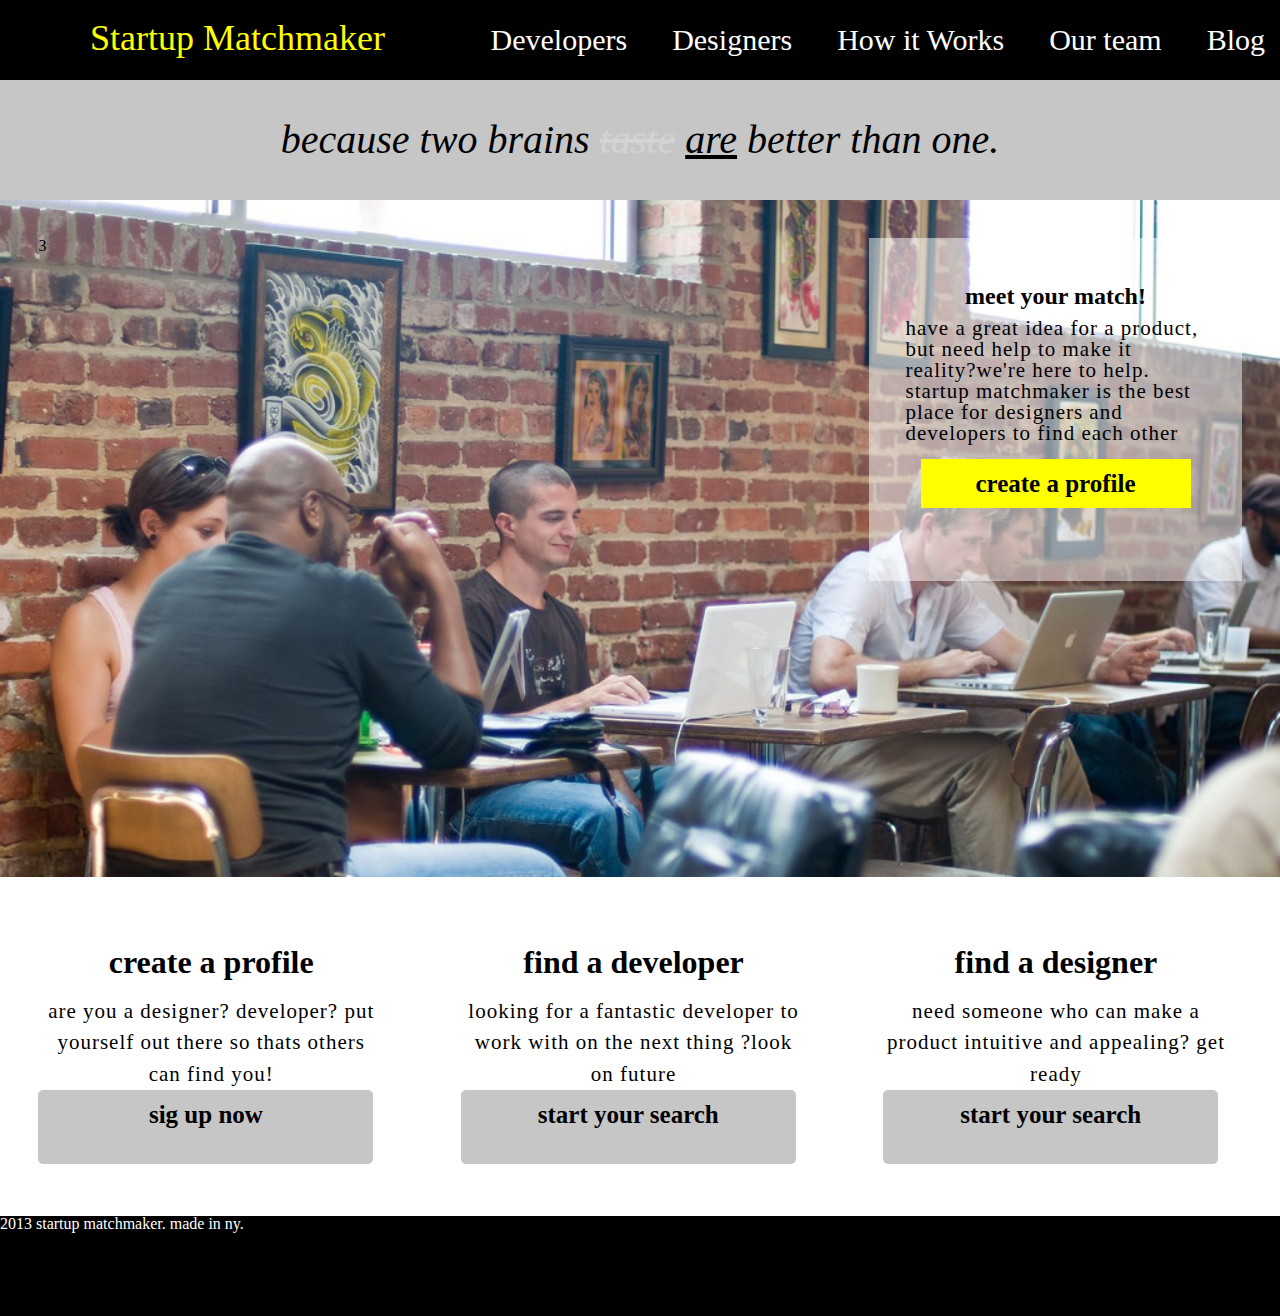
<file: class-06/html/hm6.html>
<!DOCTYPE html>
<html>
<head>

    	<meta charset="utf-8">
    	<meta name="description" content="Your description goes here">
    	<meta name="keywords" content="one, two, three">

	<title>startup matchmaker</title>
	<link rel="stylesheet" type="text/css" href="../css/hm6.css">
	<link rel="stylesheet" type="text/css" href="../css/reset.css">
	<link href="http://fonts.googleapis.com/css?family=Source+Sans+Pro:400,700|Oswald:700|Merriweather:700,700italic" rel="stylesheet" type="text/css">
</head>
         <body>

              <header>
                  
                    
         	
                      

            
             <nav>
             <a class="logo" href="#">Startup Matchmaker</a>
             	  <ul>
             	  	  <li> <strong><a class="hyperlink" href="#">Blog</a> </strong></li>
             	  	  <li> <strong><a class="hyperlink" href="#">Our team</a></strong></li>
             	  	  <li><a class="hyperlink" href="#">How it Works</a></li>
             	  	  <li><a class="hyperlink" href="#">Designers</a></li>
             	  	  <li> <a class="hyperlink" href="#">Developers</a></li>

             	  </ul>
             </nav>         

	
</header>
             
             <p class="tagline">
             because two brains
             <del>taste</del>
             <span>are</span>
                 better than one.
             </p>
             
    <section class="banner"> 
           <div class="wrapper">
            <div class="box">
                 <h2>meet your match!</h2>
                      <p>have a great idea for a product, but need help to make it reality?we're here to help. startup matchmaker is the best place for designers and developers to find each other </p>
        <a class="button" href="#">create a profile</a>  
            </div>
            </div>
            3
 </section>        
             
             
             
             
        <div class="wrapper">
            <section class="columns">
                <section class="column">
                    
                    <h3>create a profile</h3>
                    <p>are you a designer? developer? put yourself out there so thats others can find you! </p>
                    
                    <a class="button" href="#">sig up now</a>
</section>
                
                
        <section class="column">
            
            <h3>find a developer</h3>
             <p>looking for a fantastic developer to work with on the next thing ?look on future</p>
            <a class="button" href="#">start your search</a>
                </section>
            <section class="column">
                
                <h3>find a designer</h3>
                <p>need someone who can make a product intuitive and appealing? get ready</p>
                
                <a class="button" href="#">start your search</a>
                </section>    
            </section>
             
             </div>
             
    <footer>
        <div class="end">

            <h1> 2013 startup matchmaker. made in ny.</h1>
        </div>
             </footer>    

</body>
</html>
</file>
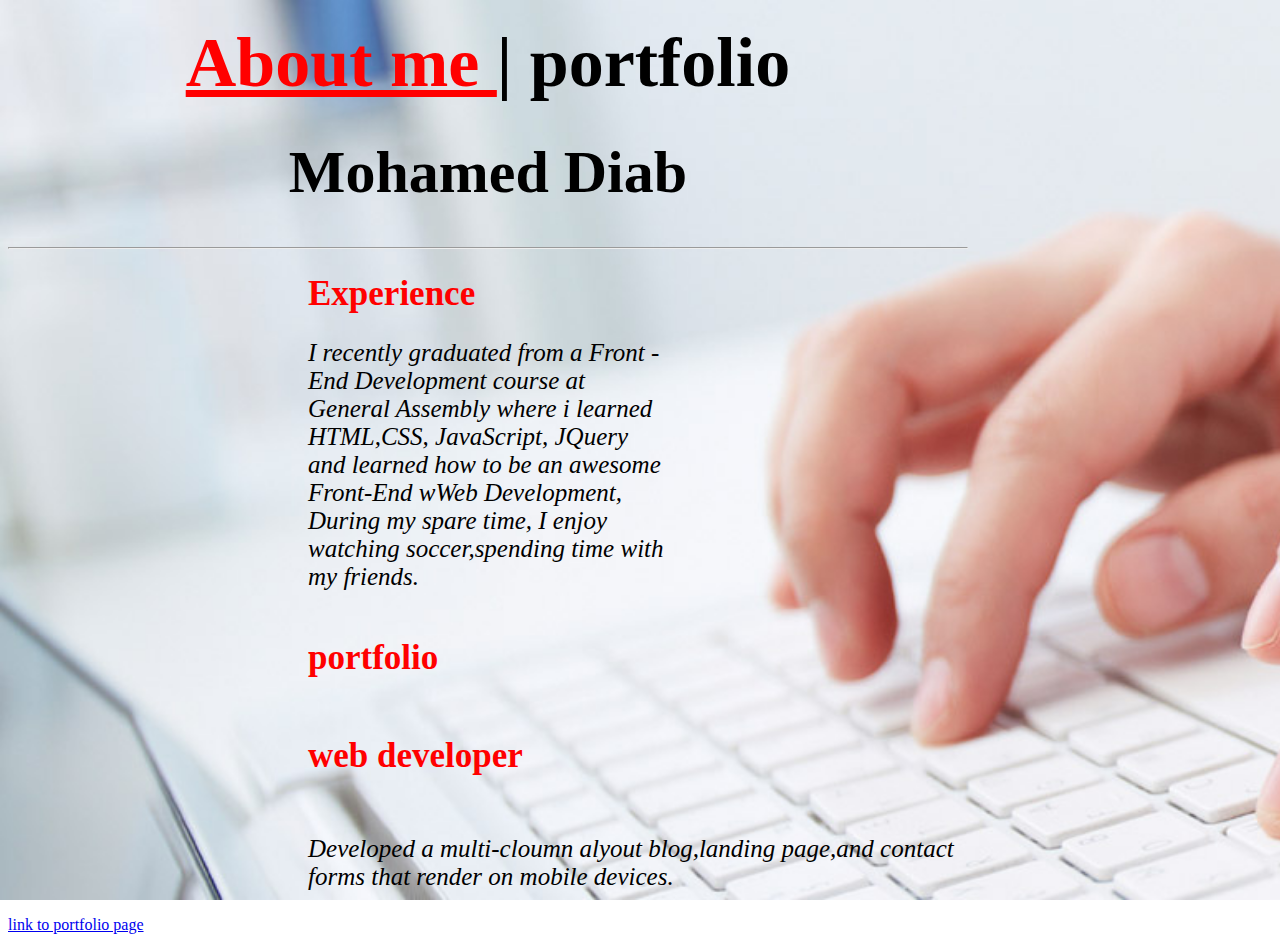
<file: Week_1_homework/about me/html/aboutme.html>
<!doctype <!DOCTYPE html>
<html>
<head>
	<title>About me</title>
	<link rel="stylesheet" type="text/css" href="../css/aboutme.css">
	<link href='https://fonts.googleapis.com/css?family=Oswald' rel='stylesheet' type='text/css'>
	<link href='https://fonts.googleapis.com/css?family=Josefin+Sans' rel='stylesheet' type='text/css'>
</head>
<body background="../images/software_dev.jpg">

<header>
<h3> <span> About me </span> | portfolio 
 </h3>
<h1>Mohamed Diab</h1>
<hr>



</header>
<div class="exp">

	<h2>Experience</h2>
	<p>
		I recently graduated from a Front -End Development course at General Assembly where i learned HTML,CSS, JavaScript, JQuery and learned how to be an awesome Front-End wWeb Development, During my spare time, I enjoy watching soccer,spending time with my friends.
	</p>
	</div>
	
	<h4>portfolio</h4>
	<p></p>

		<h5>  web developer</h5>

	<div class="web">

		

		<p>Developed a multi-cloumn alyout blog,landing page,and contact forms that render on mobile devices.</p>

		

	
	</div>

<a href="portfolio.html">link to portfolio page</a>

</body>
</html>
</file>
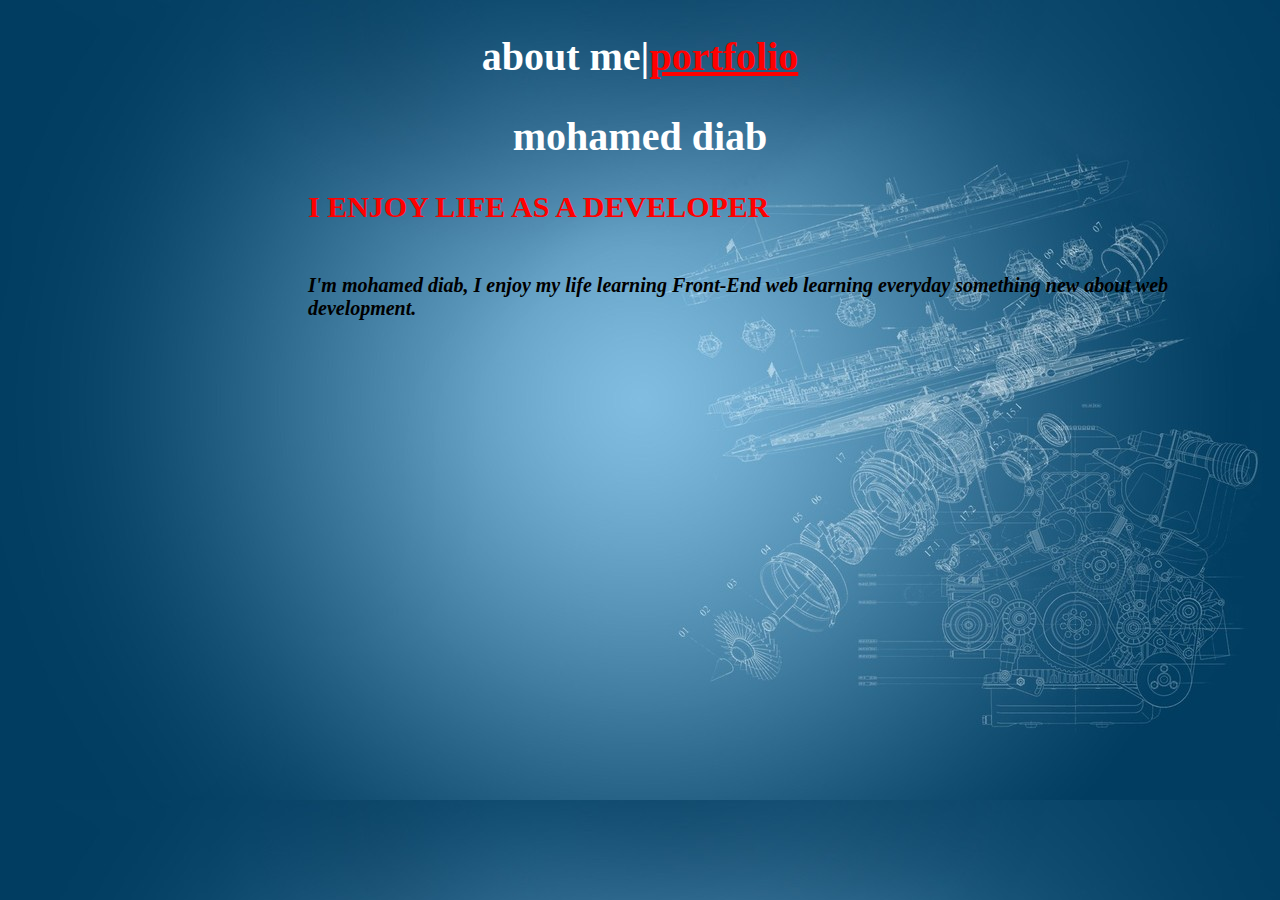
<file: Week_1_homework/about me/html/portfolio.html>
<!DOCTYPE html>
<html>
<head>
	<title>portfoli</title>
	<link rel="stylesheet" type="text/css" href="../css/portfolio.css">
</head>

<body background="../images/28-Free-Books-for-Mastering-Software-Architecture.jpg">

<h2>about me|<span>portfolio 
</span></h2>
<h1>mohamed diab</h1>

<h3>I ENJOY LIFE AS A DEVELOPER</h3>
<P>I'm mohamed diab, I enjoy my life learning Front-End web learning everyday something new about web development.</P>




</body>
</html>
</file>
<file: class-06/css/hm6.css>
header{
	
	background-color: black;
	/*color: white;*/
	/*overflow: hidden;*/
	/*border-bottom: 4px solid yellow;*/
	/*padding: 3%;*/
	height: 80px;
}
 .hyperlink{
	color: white;
	padding: 25px 15px 0px 30px;
    float: right;
	
	font-size: 30px;
	text-decoration: none;
}


  .logo {
	font-size: 36px;
	text-decoration: none;
	color: yellow;
	padding: 20px 0px 0px 90px;
	/*padding-top: 20px;*/
	float: left;
}


 li  {
	float: right;
	display: inline-block;
	
	text-decoration: none;
	list-style: none;

}
.tagline{
	font-size: 40px;
	margin: 0px;
	padding: 1em 3%;
	line-height: 1em;
	font-style: italic;
	background: #c6c6c6;
	text-align: center;

}
del {
	color: lightgrey;
}
span{
	color-underline:yellow;
	text-decoration: underline;

}
.banner{
	background: url(../image/coworking.jpg);
	background-size: cover;
	overflow: hidden;
	padding: 3%;
	height: 600px;

}
.box{
	height: 270px;
	width: 300px;

		background: rgba(255,255,255,.5); 
    float: right;
    margin: 0 auto;
    padding: 3%;
}
.box h2{
	text-align: center;
	font-size: 30px;
	padding: 10px;
	font-weight: bold;
	font-size: 1.5em;


}
.box p{
	font-size: 21px;
	line-height: 1em;
	letter-spacing: 1px;


}
.box .button{
	text-decoration: none;
	background: yellow;
	color: black;
	display: block;
	padding: 12px;
	font-size: 25px;
	text-align: center;
	font-weight: bold;
	margin: 15px;
}
.warpper{
	max-width: 1280px;
	margin: auto;
}
.columns {
	background: white;
	overflow: hidden;
	padding: 2% 0 ;


}
.column{
	float: left;
	width: 27%;
	padding: 2% 3%;





}
.column h3{
	text-align: center;

	padding: 10px;
	font-weight: bold;
	font-size: 2em;
	line-height: 1.5em;


}
.column p {
	font-size: 21px;
	line-height: 1.5em;
	letter-spacing: 1px;
	text-align: center;

}
.column .button{

	text-decoration: none;
	background: #c6c6c6;
	color: black;
	width: 90%; 
	height: 50px;
	text-align: center;
	display: block;
	padding: 12px;
	font-weight: bold;
	font-size: 25px;
	border-radius: 5px;



}
footer{
	height: 100px;
	background-color: black;
	color: white;
	padding:40px;

	}
footer h1 {

}
</file>
<file: Week_1_homework/about me/css/aboutme.css>
body{
	background: url(../images/software_dev.jpg);
	-webkit-backgroud-size:cover;
	-moz-background-size:cover;
	-o-background-size:cover;
	background-size: cover;
	width: 75%;
	height: 610;
	position: relative;
	background-repeat: no-repeat;
}

h3 {
	text-align: center;
	margin-bottom: 10px;

	font-size: 70px;
	padding: 15px;
	background-color:;
	text-align: center;
}
span {
	text-decoration: underline;
	font-weight:bolder;
	font-size: 70px;
	color: red;
}
h1{
	text-align: center;
	font-size: 60px;
	margin-top: 20px;
	font-style:sans-serif;


}
.exp{
	margin-left: 300px;
	margin-right: 300px;
}
h2 {
	font-size: 35px;
	font-weight: bold;
	padding: 10px;
	color:red;
    line-height: 32px;
    padding: 0px;
    display: block;

}
p {
	font-size: 25px;
	font-style: 'josefin sans' sans-serif;
	color: black;
	font-style: italic;




}
h4{
	font-size: 35px;
	font-weight: bold;
	margin-left: 300px;
	color: red;

}

.web {
		margin-left: 300px;
}
h5{
	margin-left: 300px;
	font-size: 35px;
	color: red;

}
</file>
<file: Week_1_homework/about me/css/portfolio.css>
body { background-image: url('../images/28-Free-Books-for-Mastering-Software-Architecture.jpg');

-webkit-background-size:cover
-moz-background-size:cover;
-o-background-size:cover;
background-size: cover;

}
h1,h2 {
	text-align: center;
	font-size: 40px;
	font-weight:bold;
	color: white;


}
span {
	text-decoration: underline;
	color: red;
}
h3,p {
	margin-left: 300px;
	padding-bottom:20px; 

}
h3 {
	font-size: 30px;
	font-weight: bold;
	color: red ;


}
p{
	font-size: 20px;
	font-weight: bold;
	font-style: italic;
}
</file>
